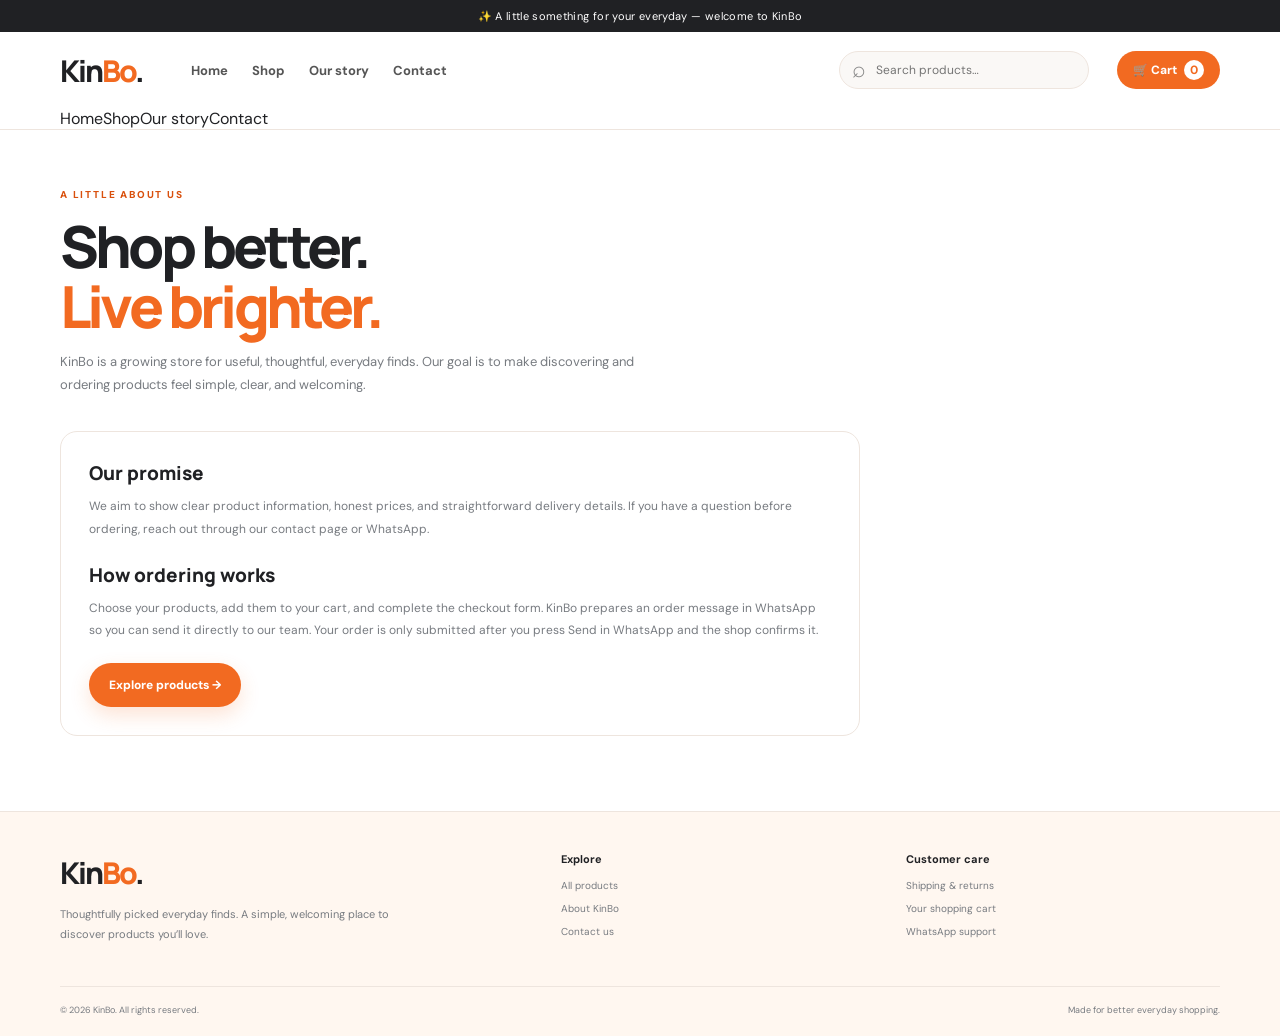
<file: about.html>
<!doctype html>
<html lang="en"><head><meta charset="utf-8"><meta name="viewport" content="width=device-width,initial-scale=1"><meta name="theme-color" content="#f26a21"><title>About KinBo</title><link rel="stylesheet" href="style.css"><script type="module" src="app.js"></script></head>
<body><div id="site-header"></div><main class="container page-main"><div class="page-intro"><span class="eyebrow">A LITTLE ABOUT US</span><h1>Shop better.<br><em>Live brighter.</em></h1><p>KinBo is a growing store for useful, thoughtful, everyday finds. Our goal is to make discovering and ordering products feel simple, clear, and welcoming.</p></div><section class="content-card"><h2>Our promise</h2><p>We aim to show clear product information, honest prices, and straightforward delivery details. If you have a question before ordering, reach out through our contact page or WhatsApp.</p><h2>How ordering works</h2><p>Choose your products, add them to your cart, and complete the checkout form. KinBo prepares an order message in WhatsApp so you can send it directly to our team. Your order is only submitted after you press Send in WhatsApp and the shop confirms it.</p><a class="btn btn-primary" href="shop.html">Explore products →</a></section></main><div id="site-footer"></div></body></html>
</file>
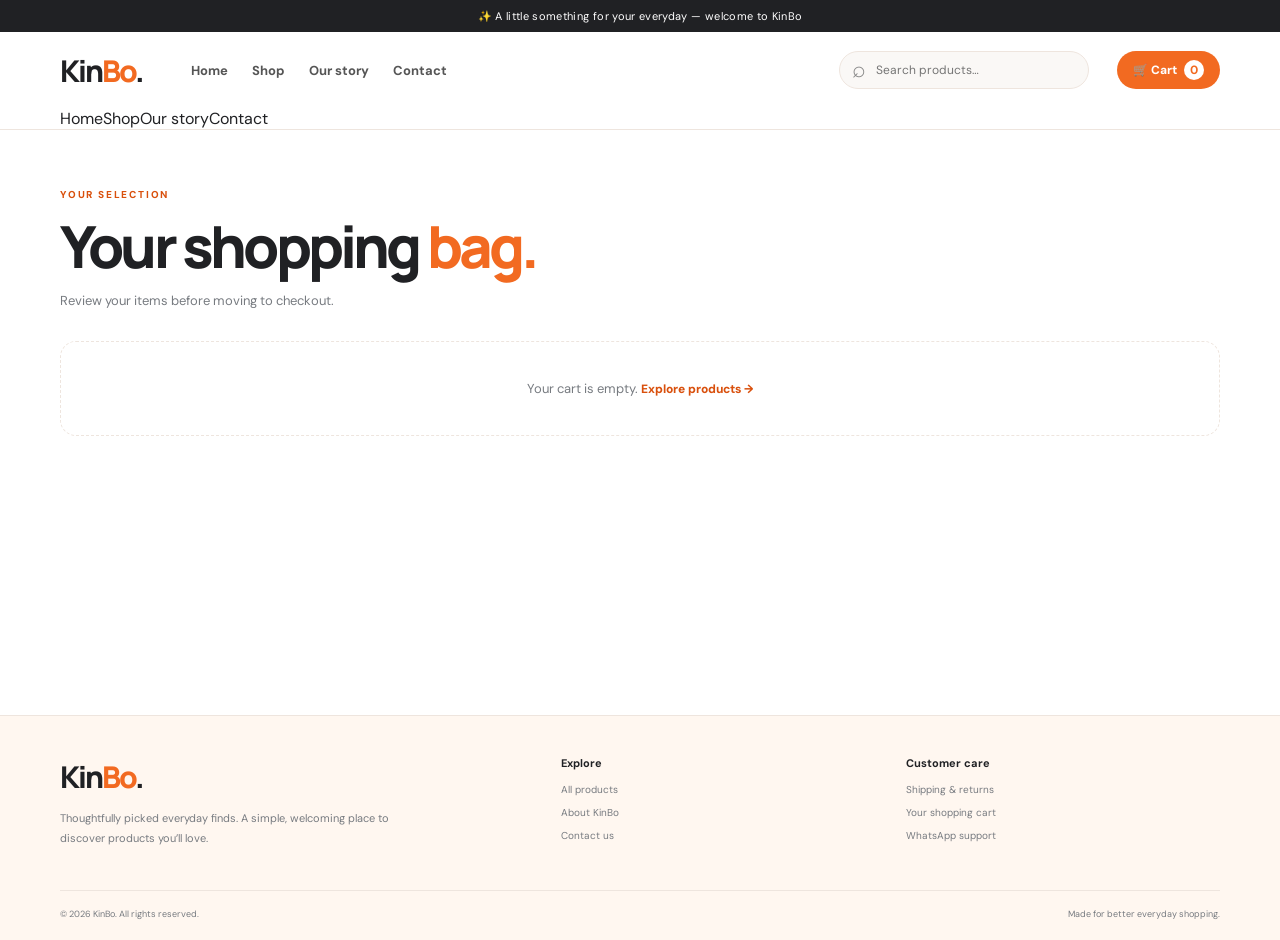
<file: cart.html>
<!doctype html>
<html lang="en"><head><meta charset="utf-8"><meta name="viewport" content="width=device-width,initial-scale=1"><meta name="theme-color" content="#f26a21">
<title>Your Shopping Cart — KinBo</title><link rel="stylesheet" href="style.css"><script type="module" src="cart-page.js"></script></head>
<body><div id="site-header"></div><main class="container page-main"><div class="page-intro compact"><span class="eyebrow">YOUR SELECTION</span><h1>Your shopping <em>bag.</em></h1><p>Review your items before moving to checkout.</p></div><div id="cart-page-content"></div></main><div id="site-footer"></div></body></html>
</file>
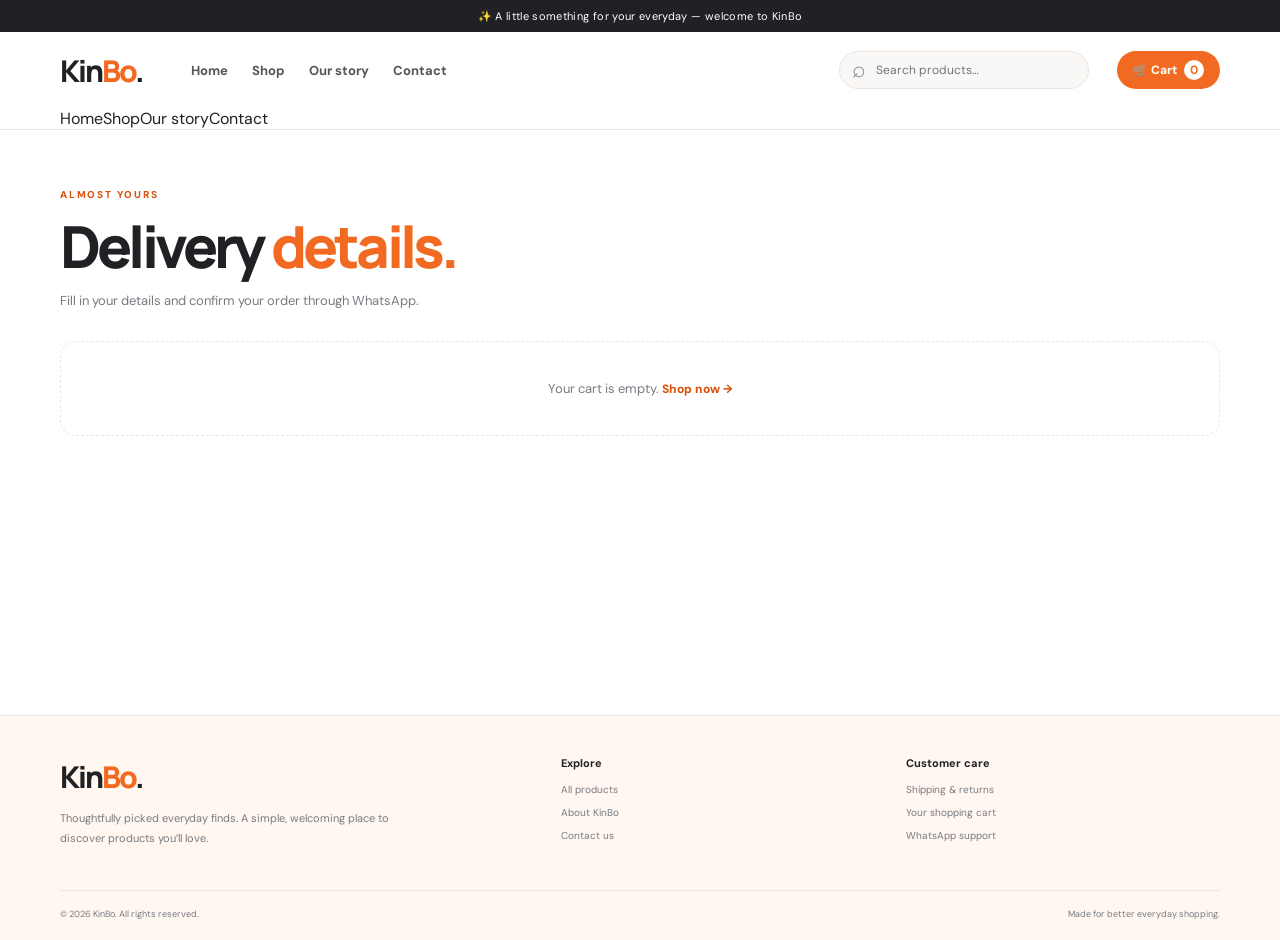
<file: checkout.html>
<!doctype html>
<html lang="en"><head><meta charset="utf-8"><meta name="viewport" content="width=device-width,initial-scale=1"><meta name="theme-color" content="#f26a21">
<title>Checkout — KinBo</title><link rel="stylesheet" href="style.css"><script type="module" src="checkout.js"></script></head>
<body><div id="site-header"></div><main class="container page-main"><div class="page-intro compact"><span class="eyebrow">ALMOST YOURS</span><h1>Delivery <em>details.</em></h1><p>Fill in your details and confirm your order through WhatsApp.</p></div><div id="checkout-root"></div></main><div id="site-footer"></div></body></html>
</file>
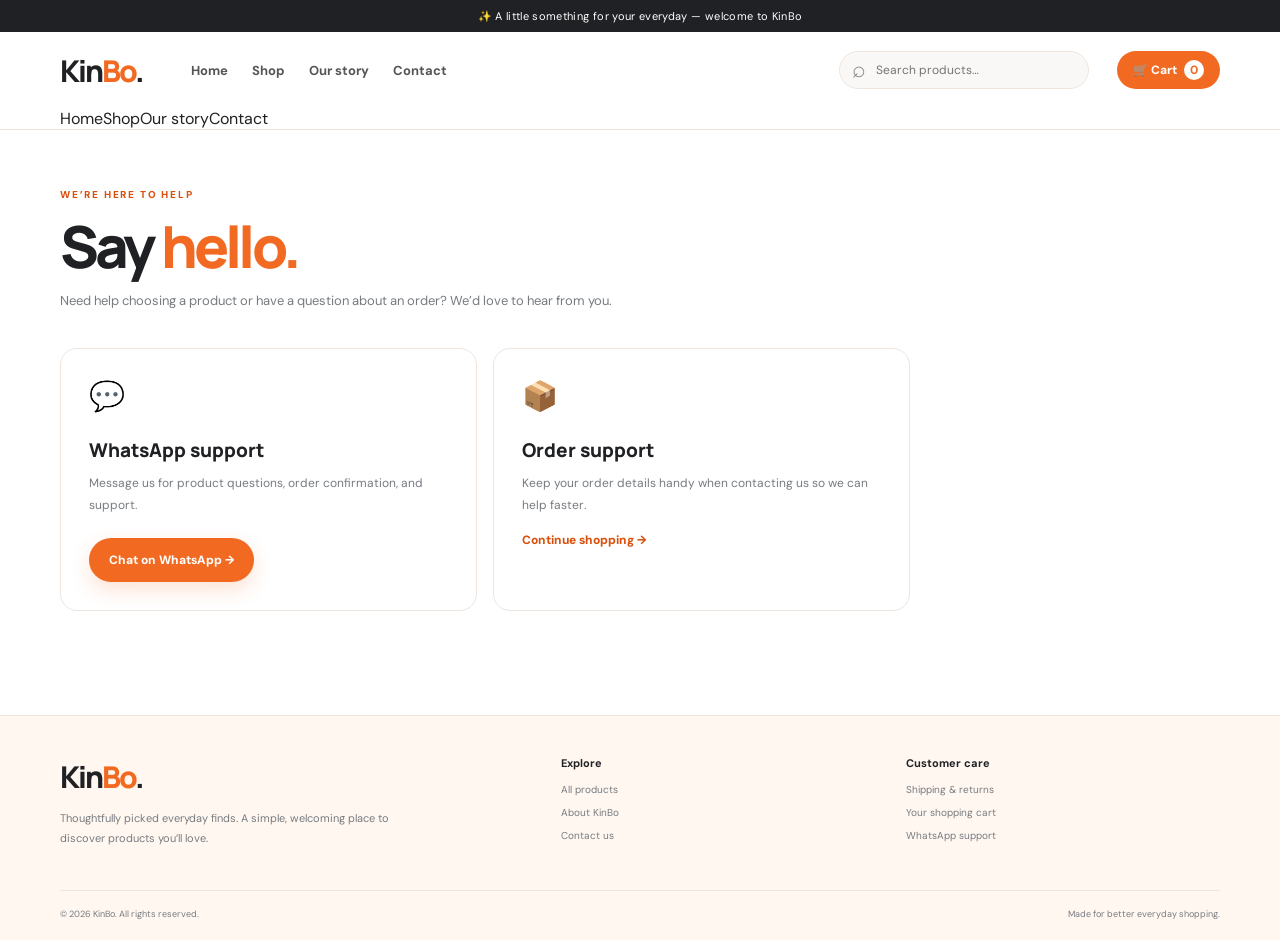
<file: contact.html>
<!doctype html>
<html lang="en"><head><meta charset="utf-8"><meta name="viewport" content="width=device-width,initial-scale=1"><meta name="theme-color" content="#f26a21"><title>Contact KinBo</title><link rel="stylesheet" href="style.css"><script type="module" src="app.js"></script></head>
<body><div id="site-header"></div><main class="container page-main"><div class="page-intro"><span class="eyebrow">WE’RE HERE TO HELP</span><h1>Say <em>hello.</em></h1><p>Need help choosing a product or have a question about an order? We’d love to hear from you.</p></div><section class="contact-grid"><article class="content-card"><span class="contact-icon">💬</span><h2>WhatsApp support</h2><p>Message us for product questions, order confirmation, and support.</p><a class="btn btn-primary" data-whatsapp-link href="#">Chat on WhatsApp →</a></article><article class="content-card"><span class="contact-icon">📦</span><h2>Order support</h2><p>Keep your order details handy when contacting us so we can help faster.</p><a class="text-link" href="shop.html">Continue shopping →</a></article></section></main><div id="site-footer"></div></body></html>
</file>
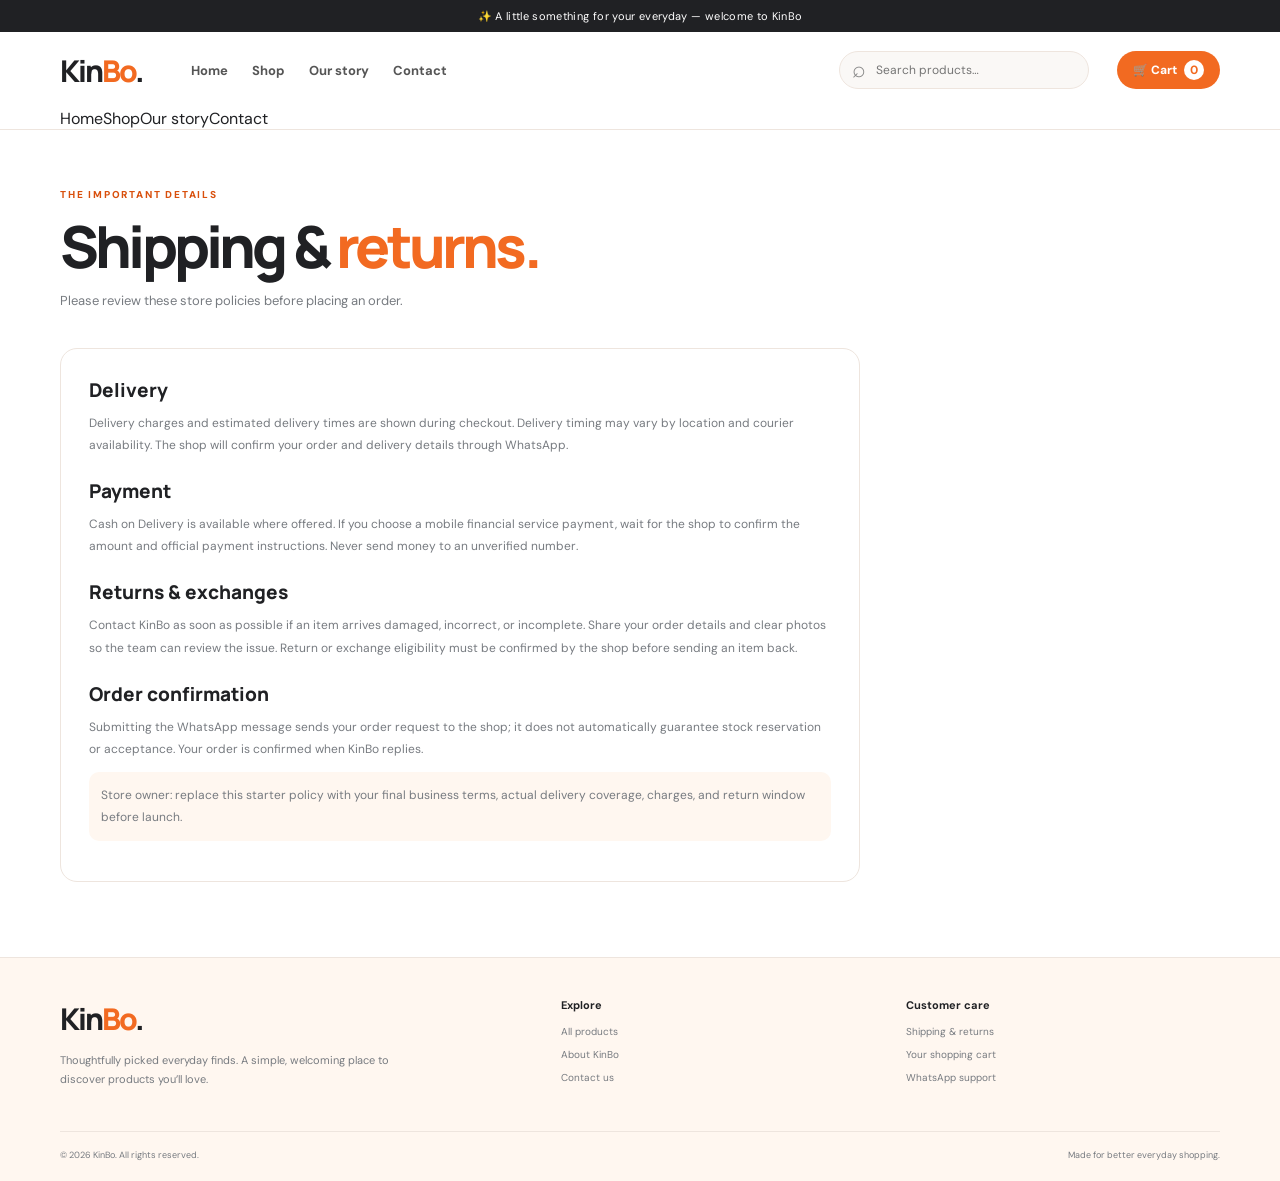
<file: policies.html>
<!doctype html>
<html lang="en"><head><meta charset="utf-8"><meta name="viewport" content="width=device-width,initial-scale=1"><meta name="theme-color" content="#f26a21"><title>Shipping & Returns — KinBo</title><link rel="stylesheet" href="style.css"><script type="module" src="app.js"></script></head>
<body><div id="site-header"></div><main class="container page-main"><div class="page-intro"><span class="eyebrow">THE IMPORTANT DETAILS</span><h1>Shipping & <em>returns.</em></h1><p>Please review these store policies before placing an order.</p></div><section class="content-card policy-card"><h2>Delivery</h2><p>Delivery charges and estimated delivery times are shown during checkout. Delivery timing may vary by location and courier availability. The shop will confirm your order and delivery details through WhatsApp.</p><h2>Payment</h2><p>Cash on Delivery is available where offered. If you choose a mobile financial service payment, wait for the shop to confirm the amount and official payment instructions. Never send money to an unverified number.</p><h2>Returns & exchanges</h2><p>Contact KinBo as soon as possible if an item arrives damaged, incorrect, or incomplete. Share your order details and clear photos so the team can review the issue. Return or exchange eligibility must be confirmed by the shop before sending an item back.</p><h2>Order confirmation</h2><p>Submitting the WhatsApp message sends your order request to the shop; it does not automatically guarantee stock reservation or acceptance. Your order is confirmed when KinBo replies.</p><p class="policy-note">Store owner: replace this starter policy with your final business terms, actual delivery coverage, charges, and return window before launch.</p></section></main><div id="site-footer"></div></body></html>
</file>
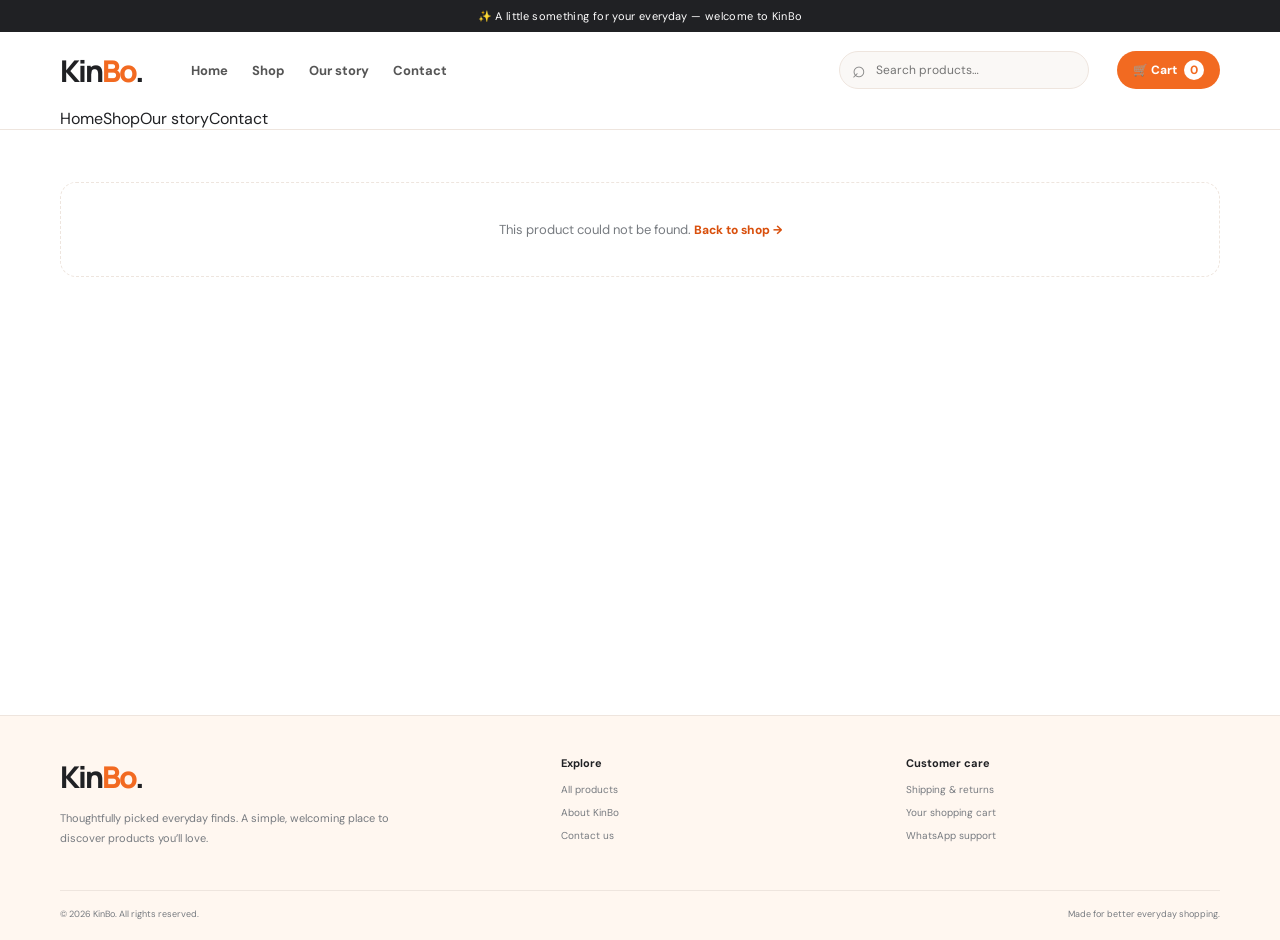
<file: product.html>
<!doctype html>
<html lang="en"><head><meta charset="utf-8"><meta name="viewport" content="width=device-width,initial-scale=1"><meta name="theme-color" content="#f26a21">
<title>Product Details — KinBo</title><link rel="stylesheet" href="style.css"><script type="module" src="product.js"></script></head>
<body><div id="site-header"></div><main class="container page-main" id="product-detail"><div class="loading">Loading product…</div></main><div id="site-footer"></div></body></html>
</file>
<file: style.css>
@import url('https://fonts.googleapis.com/css2?family=DM+Sans:wght@400;500;600;700;800&family=Manrope:wght@400;500;600;700;800&display=swap');
:root{--orange:#f26a21;--orange-dark:#d9500d;--ink:#202124;--muted:#777b80;--cream:#fff7f0;--line:#eee5de;--white:#fff;--green:#27734b;--shadow:0 18px 50px rgba(55,34,20,.08)}
*{box-sizing:border-box}html{scroll-behavior:smooth}body{margin:0;color:var(--ink);background:#fff;font-family:'DM Sans',Arial,sans-serif}a{color:inherit;text-decoration:none}button,input,select,textarea{font:inherit}button{cursor:pointer}.container{width:min(1160px,calc(100% - 40px));margin-inline:auto}
.announcement{background:var(--ink);color:#fff;text-align:center;padding:9px 12px;font-size:11px;letter-spacing:.35px}.site-header{position:sticky;top:0;z-index:20;background:#ffffffed;backdrop-filter:blur(14px);border-bottom:1px solid var(--line)}.nav{height:76px;display:flex;align-items:center;gap:28px}.logo{font:800 30px Manrope,sans-serif;letter-spacing:-2px;white-space:nowrap}.logo span{color:var(--orange)}.nav-links{display:flex;gap:24px;margin-left:20px}.nav-links a{font-size:13px;font-weight:700;color:#555}.nav-links a:hover,.nav-links a.active{color:var(--orange)}.nav-spacer{flex:1}.nav-search{position:relative;width:min(250px,25vw)}.nav-search input{width:100%;border:1px solid var(--line);border-radius:999px;padding:10px 14px 10px 36px;background:#faf8f6;outline:none;font-size:12px}.nav-search:before{content:'⌕';position:absolute;left:13px;top:3px;font-size:23px;color:#888}.cart-link{background:var(--orange);color:#fff;border-radius:999px;padding:11px 16px;font-size:12px;font-weight:800;white-space:nowrap}.cart-link b{background:#fff;color:var(--orange);border-radius:20px;padding:2px 6px;margin-left:4px}.mobile-menu{display:none;border:0;background:transparent;font-size:24px}
.hero-wrap{padding-top:25px}.hero{min-height:475px;border-radius:28px;overflow:hidden;background:linear-gradient(112deg,#fff0e5 0%,#fff8f3 54%,#ffd5b6 100%);display:grid;grid-template-columns:1.08fr .92fr;align-items:center}.hero-copy{padding:55px 0 55px 64px}.eyebrow{font-size:10px;font-weight:800;letter-spacing:1.8px;color:var(--orange-dark)}h1,h2,h3,p{margin-top:0}.hero h1,.page-intro h1{font:800 clamp(42px,5.3vw,68px)/1.04 Manrope,sans-serif;letter-spacing:-3.8px;margin:18px 0}.hero h1 em,.page-intro h1 em{font-style:normal;color:var(--orange)}.hero-copy>p{max-width:440px;color:#666;line-height:1.8;font-size:14px}.hero-actions{display:flex;align-items:center;gap:22px;margin-top:27px}.btn{display:inline-flex;align-items:center;justify-content:center;gap:12px;padding:14px 20px;border:0;border-radius:999px;font-size:12px;font-weight:800;transition:.2s}.btn-primary{background:var(--orange);color:#fff;box-shadow:0 8px 20px #f26a2130}.btn-primary:hover{background:var(--orange-dark);transform:translateY(-2px)}.btn-light{background:#fff;color:var(--ink)}.text-link{font-size:12px;font-weight:800;color:var(--orange-dark)}.hero-proof{display:flex;flex-wrap:wrap;gap:17px;margin-top:34px;color:#777;font-size:10px}.hero-visual{height:100%;min-height:420px;display:grid;place-items:center;position:relative;overflow:hidden}.hero-bag{width:245px;height:245px;border-radius:50%;display:grid;place-items:center;background:#ffbd91;font-size:125px;box-shadow:inset -18px -16px 0 #f4a16c,0 28px 60px #c65d2b20;z-index:2}.hero-orbit{position:absolute;border:1px solid #ed9c6d80;border-radius:50%;width:370px;height:370px}.orbit-two{width:470px;height:470px;border-color:#ed9c6d40}.float-card{position:absolute;background:#fff;padding:13px 16px;border-radius:13px;box-shadow:var(--shadow);font-size:11px;font-weight:800;z-index:3}.float-top{top:22%;right:8%}.float-bottom{bottom:18%;left:5%}
.benefit-strip{display:grid;grid-template-columns:repeat(3,1fr);gap:14px;margin-top:20px}.benefit-strip article{border:1px solid var(--line);border-radius:15px;padding:17px;display:flex;gap:13px;align-items:center}.benefit-icon{width:42px;height:42px;border-radius:13px;background:var(--cream);display:grid;place-items:center;font-size:20px}.benefit-strip b{display:block;font-size:12px}.benefit-strip small{display:block;color:var(--muted);font-size:10px;margin-top:4px}
.section{padding-top:65px}.section-heading{display:flex;align-items:end;justify-content:space-between;gap:20px;margin-bottom:22px}.section-heading h2{font:800 30px Manrope,sans-serif;letter-spacing:-1.3px;margin:8px 0 5px}.section-heading p{font-size:12px;color:var(--muted);margin:0}.category-grid{display:grid;grid-template-columns:repeat(3,1fr);gap:15px}.category-tile{height:205px;border-radius:18px;padding:23px;position:relative;overflow:hidden;display:flex;flex-direction:column;align-items:flex-start}.category-tile>span{font-size:9px;letter-spacing:1.4px;font-weight:800;color:#86614a}.category-tile b{font:800 21px Manrope;margin-top:11px}.category-tile i{position:absolute;right:22px;top:35px;font-size:76px;font-style:normal;transform:rotate(-9deg)}.category-tile small{margin-top:auto;font-size:10px;font-weight:800}.tile-accessories{background:#fff0e5}.tile-tech{background:#edf1f7}.tile-home{background:#f2eee5}
.product-grid{display:grid;grid-template-columns:repeat(4,minmax(0,1fr));gap:16px}.product-card{border:1px solid var(--line);border-radius:17px;overflow:hidden;background:#fff;transition:.22s;min-width:0}.product-card:hover{transform:translateY(-4px);box-shadow:var(--shadow)}.product-image{height:205px;background:var(--cream);display:grid;place-items:center;position:relative;overflow:hidden}.product-image img{width:100%;height:100%;object-fit:cover}.product-placeholder{font-size:68px}.product-badge{position:absolute;left:11px;top:11px;background:#fff;border-radius:999px;padding:6px 9px;font-size:9px;font-weight:900;color:var(--orange-dark);z-index:1}.product-badge.sold{background:var(--ink);color:#fff}.product-info{padding:14px}.product-category{font-size:9px;color:var(--muted);text-transform:uppercase;letter-spacing:1px}.product-name{font-size:13px;font-weight:800;margin:7px 0 10px;line-height:1.4}.product-bottom{display:flex;align-items:center;justify-content:space-between;gap:8px}.product-price{font-size:15px;font-weight:900}.old-price{font-size:10px;color:#999;text-decoration:line-through;margin-left:5px}.add-btn{border:0;width:34px;height:34px;border-radius:50%;background:var(--orange);color:#fff;font-size:21px;line-height:1}.add-btn:disabled{background:#c9c9c9;cursor:not-allowed}.stock-note{font-size:10px;color:var(--green);margin-top:8px}.stock-note.out{color:#b43b2b}.loading,.empty-state{grid-column:1/-1;padding:38px;text-align:center;color:var(--muted);border:1px dashed var(--line);border-radius:16px;font-size:13px}
.promo-band{margin-top:70px;margin-bottom:65px;border-radius:22px;background:var(--ink);color:#fff;padding:36px 48px;display:flex;justify-content:space-between;align-items:center;overflow:hidden;position:relative}.promo-band h2{font:800 31px/1.2 Manrope;letter-spacing:-1px;margin:12px 0}.promo-band p{font-size:12px;color:#ccc;max-width:390px;line-height:1.7}.promo-band .eyebrow{color:#ff9a60}.promo-art{font-size:130px;opacity:.95;transform:rotate(-12deg);padding-right:50px}
.page-main{padding-top:52px;padding-bottom:75px;min-height:65vh}.page-intro{max-width:700px;margin-bottom:35px}.page-intro h1{font-size:clamp(40px,5vw,58px);margin:13px 0}.page-intro p{font-size:13px;line-height:1.8;color:var(--muted);max-width:600px}.page-intro.compact{margin-bottom:28px}.shop-toolbar{display:flex;justify-content:space-between;align-items:center;gap:15px;border-bottom:1px solid var(--line);padding-bottom:15px;margin-bottom:15px}.filter-pills{display:flex;gap:7px;flex-wrap:wrap}.filter-pill{border:1px solid var(--line);background:#fff;padding:9px 14px;border-radius:999px;font-size:10px;font-weight:800}.filter-pill.active{background:var(--ink);color:#fff;border-color:var(--ink)}.sort-wrap{font-size:10px;color:var(--muted);white-space:nowrap}.sort-wrap select{border:1px solid var(--line);border-radius:8px;padding:8px;background:#fff;font-size:10px;color:var(--ink)}.shop-count{font-size:10px;color:var(--muted);margin:13px 0}.shop-grid{row-gap:20px}
.detail-layout{display:grid;grid-template-columns:1fr 1fr;gap:55px;align-items:start}.detail-image{min-height:420px;border-radius:20px;background:var(--cream);display:grid;place-items:center;overflow:hidden;font-size:130px}.detail-image img{width:100%;height:100%;max-height:520px;object-fit:cover}.detail-info{padding-top:15px}.detail-info h1{font:800 37px/1.15 Manrope;letter-spacing:-1.7px;margin:12px 0}.detail-info .detail-price{font-size:24px;font-weight:900;margin:17px 0}.detail-description{color:var(--muted);font-size:13px;line-height:1.8}.detail-stock{font-size:11px;color:var(--green);margin:18px 0}.detail-stock.out{color:#b43b2b}.quantity-control{display:flex;align-items:center;gap:12px;margin:20px 0}.quantity-control button{width:35px;height:35px;border:1px solid var(--line);background:#fff;border-radius:9px}.quantity-control span{font-weight:800}.detail-actions{display:flex;gap:10px;flex-wrap:wrap}.detail-actions .btn{min-width:160px}
.cart-layout{display:grid;grid-template-columns:1.5fr .8fr;gap:24px;align-items:start}.cart-list,.summary-card,.content-card{border:1px solid var(--line);border-radius:17px;background:#fff;padding:20px}.cart-row{display:grid;grid-template-columns:76px 1fr auto;gap:15px;align-items:center;padding:13px 0;border-bottom:1px solid var(--line)}.cart-row:last-child{border:0}.cart-thumb{width:76px;height:76px;border-radius:12px;background:var(--cream);display:grid;place-items:center;font-size:32px;overflow:hidden}.cart-thumb img{width:100%;height:100%;object-fit:cover}.cart-row h3{font-size:13px;margin:0 0 5px}.cart-row small{font-size:10px;color:var(--muted)}.cart-row-price{font-size:12px;font-weight:900;text-align:right}.cart-controls{display:flex;gap:7px;align-items:center;margin-top:8px}.cart-controls button{width:25px;height:25px;border:1px solid var(--line);border-radius:7px;background:#fff}.remove-link{border:0!important;color:#b43b2b;font-size:10px!important;width:auto!important;padding:0 5px}.summary-card h2{font:800 18px Manrope;margin-bottom:18px}.summary-line{display:flex;justify-content:space-between;font-size:11px;color:var(--muted);margin:12px 0}.summary-total{border-top:1px solid var(--line);padding-top:15px;margin-top:15px;color:var(--ink);font-size:15px;font-weight:900}.summary-card .btn{width:100%;margin-top:12px}.summary-help{font-size:10px;color:var(--muted);line-height:1.6;margin:12px 0 0}
.checkout-layout{display:grid;grid-template-columns:1.15fr .85fr;gap:22px;align-items:start}.form-card,.order-summary{border:1px solid var(--line);border-radius:17px;padding:23px}.form-card h2,.order-summary h2{font:800 18px Manrope;margin-bottom:18px}.form-grid{display:grid;grid-template-columns:1fr 1fr;gap:13px}.field{display:grid;gap:6px;margin-bottom:13px}.field.full{grid-column:1/-1}.field label{font-size:10px;font-weight:800}.field input,.field textarea,.field select{width:100%;border:1px solid #e6ded7;border-radius:9px;padding:12px;background:#fff;outline:none;font-size:12px}.field input:focus,.field textarea:focus,.field select:focus{border-color:var(--orange)}.field textarea{min-height:85px;resize:vertical}.radio-list{display:grid;gap:9px}.radio-option{border:1px solid var(--line);border-radius:10px;padding:12px;display:flex;gap:9px;align-items:center;font-size:11px}.radio-option input{accent-color:var(--orange)}.order-item{display:flex;justify-content:space-between;gap:12px;font-size:11px;margin:12px 0;color:#555}.order-item b{color:var(--ink)}.checkout-warning{font-size:10px;line-height:1.6;color:var(--muted);background:var(--cream);padding:12px;border-radius:9px;margin:15px 0}.order-summary .btn{width:100%}
.content-card{padding:28px;max-width:800px}.content-card h2{font:800 19px Manrope;margin:22px 0 9px}.content-card h2:first-child{margin-top:0}.content-card p{font-size:12px;line-height:1.85;color:var(--muted)}.content-card .btn{margin-top:10px}.contact-grid{display:grid;grid-template-columns:1fr 1fr;gap:16px;max-width:850px}.contact-grid .content-card{max-width:none}.contact-icon{font-size:29px}.policy-note{padding:12px;background:var(--cream);border-radius:10px}
.site-footer{background:var(--cream);border-top:1px solid var(--line);padding:40px 0 20px}.footer-grid{display:grid;grid-template-columns:1.5fr 1fr 1fr;gap:30px}.footer-brand p{font-size:11px;color:var(--muted);line-height:1.8;max-width:350px;margin-top:12px}.footer-col b{font-size:11px;display:block;margin-bottom:13px}.footer-col a{display:block;font-size:10px;color:var(--muted);margin:10px 0}.footer-bottom{border-top:1px solid var(--line);margin-top:30px;padding-top:17px;display:flex;justify-content:space-between;gap:15px;font-size:9px;color:var(--muted)}.toast{position:fixed;bottom:22px;left:50%;transform:translate(-50%,20px);opacity:0;pointer-events:none;background:var(--ink);color:#fff;border-radius:999px;padding:12px 17px;font-size:11px;z-index:60;transition:.2s}.toast.show{opacity:1;transform:translate(-50%,0)}
@media(max-width:850px){.nav{gap:14px}.nav-links{gap:13px;margin-left:0}.nav-search{display:none}.hero-copy{padding-left:35px}.product-grid{grid-template-columns:repeat(3,minmax(0,1fr))}.detail-layout{gap:25px}.footer-grid{grid-template-columns:1.3fr 1fr 1fr}}
@media(max-width:650px){.container{width:calc(100% - 28px)}.announcement{font-size:10px}.nav{height:65px;gap:12px}.logo{font-size:27px}.nav-links{display:none}.nav-spacer{flex:1}.mobile-menu{display:block}.cart-link{padding:10px 12px;font-size:10px}.hero-wrap{padding-top:12px}.hero{grid-template-columns:1fr;border-radius:20px}.hero-copy{padding:33px 24px 12px}.hero h1{font-size:47px;letter-spacing:-2.7px}.hero-copy>p{font-size:12px}.hero-proof{gap:10px;font-size:9px;margin-top:22px}.hero-visual{min-height:255px}.hero-bag{width:170px;height:170px;font-size:88px}.hero-orbit{width:270px;height:270px}.orbit-two{width:340px;height:340px}.float-top{top:12%;right:7%}.float-bottom{bottom:10%;left:4%}.benefit-strip{grid-template-columns:1fr;gap:8px;margin-top:12px}.benefit-strip article{padding:12px}.section{padding-top:43px}.section-heading h2{font-size:24px}.category-grid{grid-template-columns:1fr;gap:10px}.category-tile{height:155px}.category-tile i{font-size:65px}.product-grid{grid-template-columns:repeat(2,minmax(0,1fr));gap:10px}.product-image{height:145px}.product-placeholder{font-size:55px}.product-info{padding:11px}.product-name{font-size:12px}.product-price{font-size:13px}.promo-band{margin:45px auto;padding:27px 23px}.promo-band h2{font-size:26px}.promo-art{font-size:80px;padding-right:0}.page-main{padding-top:34px}.page-intro h1{font-size:43px;letter-spacing:-2.5px}.shop-toolbar{align-items:flex-start;flex-direction:column}.filter-pills{flex-wrap:nowrap;overflow:auto;width:100%;padding-bottom:4px}.filter-pill{white-space:nowrap}.sort-wrap{align-self:flex-end}.detail-layout,.cart-layout,.checkout-layout{grid-template-columns:1fr;gap:16px}.detail-image{min-height:300px;max-height:380px}.detail-info h1{font-size:30px}.cart-list,.summary-card,.form-card,.order-summary{padding:16px}.cart-row{grid-template-columns:60px 1fr auto;gap:10px}.cart-thumb{width:60px;height:60px}.form-grid{grid-template-columns:1fr}.field.full{grid-column:auto}.contact-grid{grid-template-columns:1fr}.footer-grid{grid-template-columns:1fr 1fr}.footer-brand{grid-column:1/-1}.footer-bottom{flex-direction:column}.promo-art{position:absolute;right:12px;top:15px;opacity:.25}}
@media(prefers-reduced-motion:reduce){*{scroll-behavior:auto!important;transition:none!important}}
</file>
